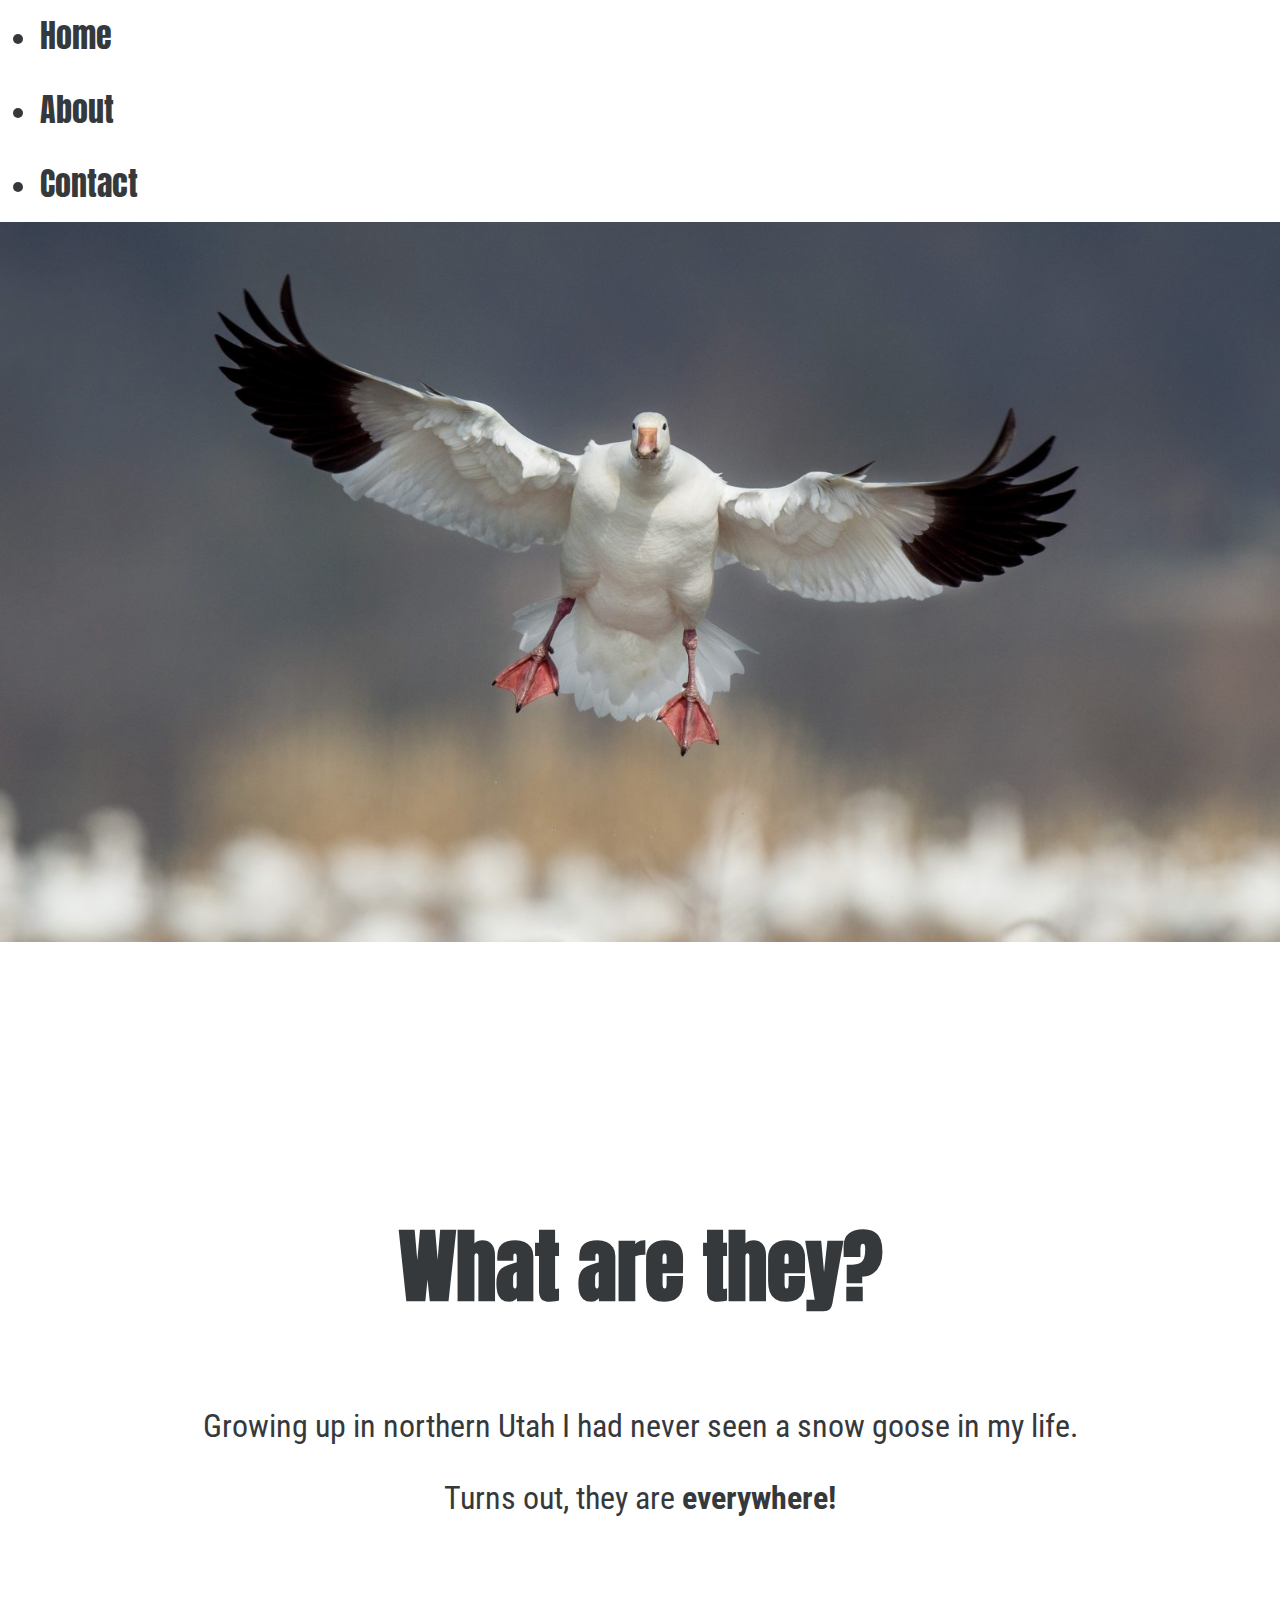
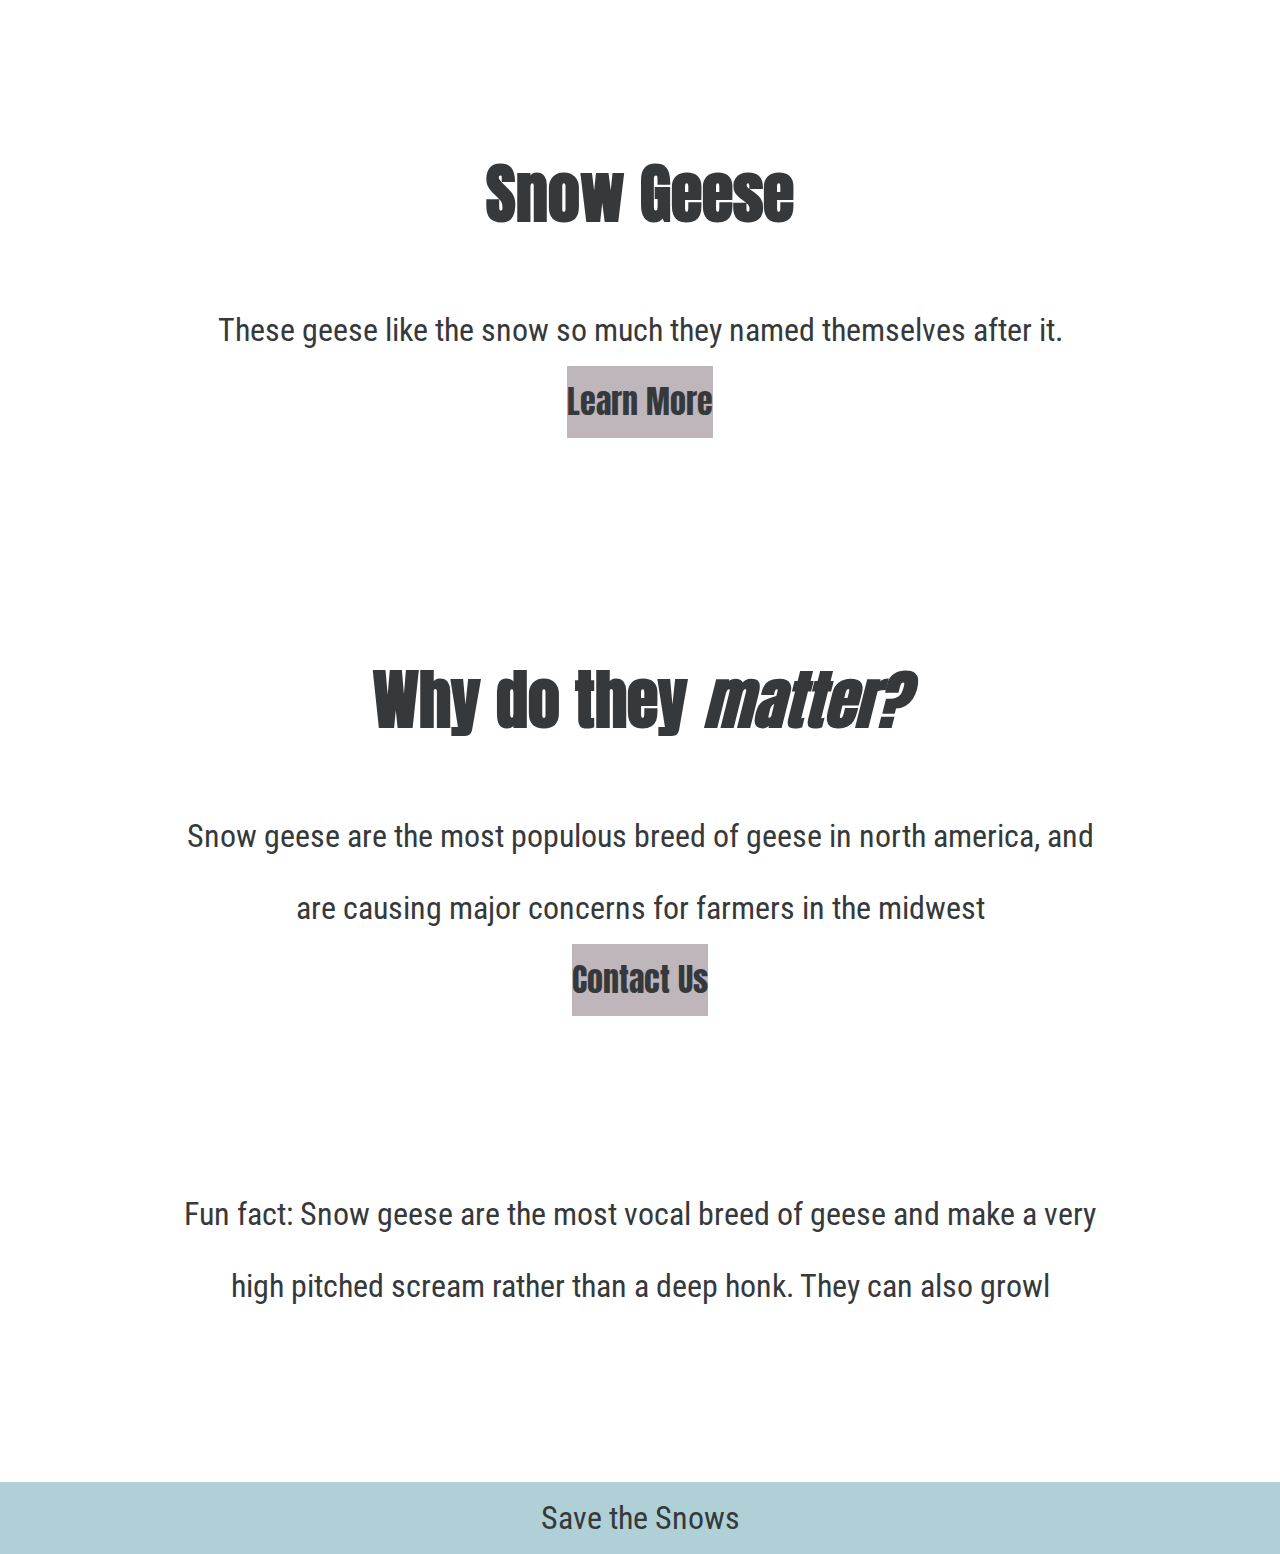
<file: index.html>
<!DOCTYPE html>
<html lang="en">

<head>
  <meta charset="UTF-8">
  <meta http-equiv="X-UA-Compatible" content="IE=edge">
  <meta name="viewport" content="width=device-width, initial-scale=1.0">
  <meta name="description" content="A webpage containing information about snow geese.">
  <link rel="apple-touch-icon" sizes="180x180" href="images/apple-touch-icon.png">
  <link rel="icon" type="image/png" sizes="32x32" href="images/favicon.ico">
  <link rel="icon" type="image/png" sizes="16x16" href="images/favicon-16x16.png">
  <link rel="manifest" href="images/site.webmanifest">
  <title>Home - Snow Geese</title>
  <link rel="preconnect" href="https://fonts.googleapis.com">
  <link rel="preconnect" href="https://fonts.gstatic.com" crossorigin>
  <link href="https://fonts.googleapis.com/css2?family=Anton&family=Roboto+Condensed:wght@300&display=swap"
    rel="stylesheet">
  <link rel="stylesheet" href="styles/main.css">

</head>

<body>
  <header>
    <nav>
      <ul>
        <li><a>Home</a></li>
        <li><a href="about/">About</a></li>
        <li><a href="contact/">Contact</a></li>
      </ul>
    </nav>
  </header>

  <!-- it keeps flagging me for not including the intrinsic value for the img but Prof. Burton's Code doesn't 
  have it either so I'm not sure what to do here. -->
  <picture>
    <source srcset="images/hero-1600.jpg" media="(min-width: 801px)">
    <source srcset="images/hero-800.jpg" media="(min-width: 401px)">
    <source srcset="images/hero-400.jpg" media="(max-width: 400px)">
    <img src="images/snowgoose.jpg" alt="white flying snow goose" width="640" height="426">
  </picture>


  <main>
    <article>

      <h1>What are they?</h1>
      <p>Growing up in northern Utah I had never seen a snow goose in my life. Turns out, they are
        <strong>everywhere!</strong>
      </p>
      <h2>Snow Geese</h2>
      <p>These geese like the snow so much they named themselves after it.</p>
      <a href="#" class="button">Learn More</a>
    </article>
    <article>
      <h2>Why do they <em>matter?</em></h2>
      <p>Snow geese are the most populous breed of geese in north america, and are causing major concerns for farmers in
        the midwest</p>
      <a href="#" class="button">Contact Us</a>

    </article>
    <aside>
      <p>Fun fact: Snow geese are the most vocal breed of geese and make a very high pitched scream rather than a deep
        honk. They can also growl</p>
    </aside>
  </main>


  <footer>
    <p>Save the Snows</p>
  </footer>

</body>


</html>
</file>
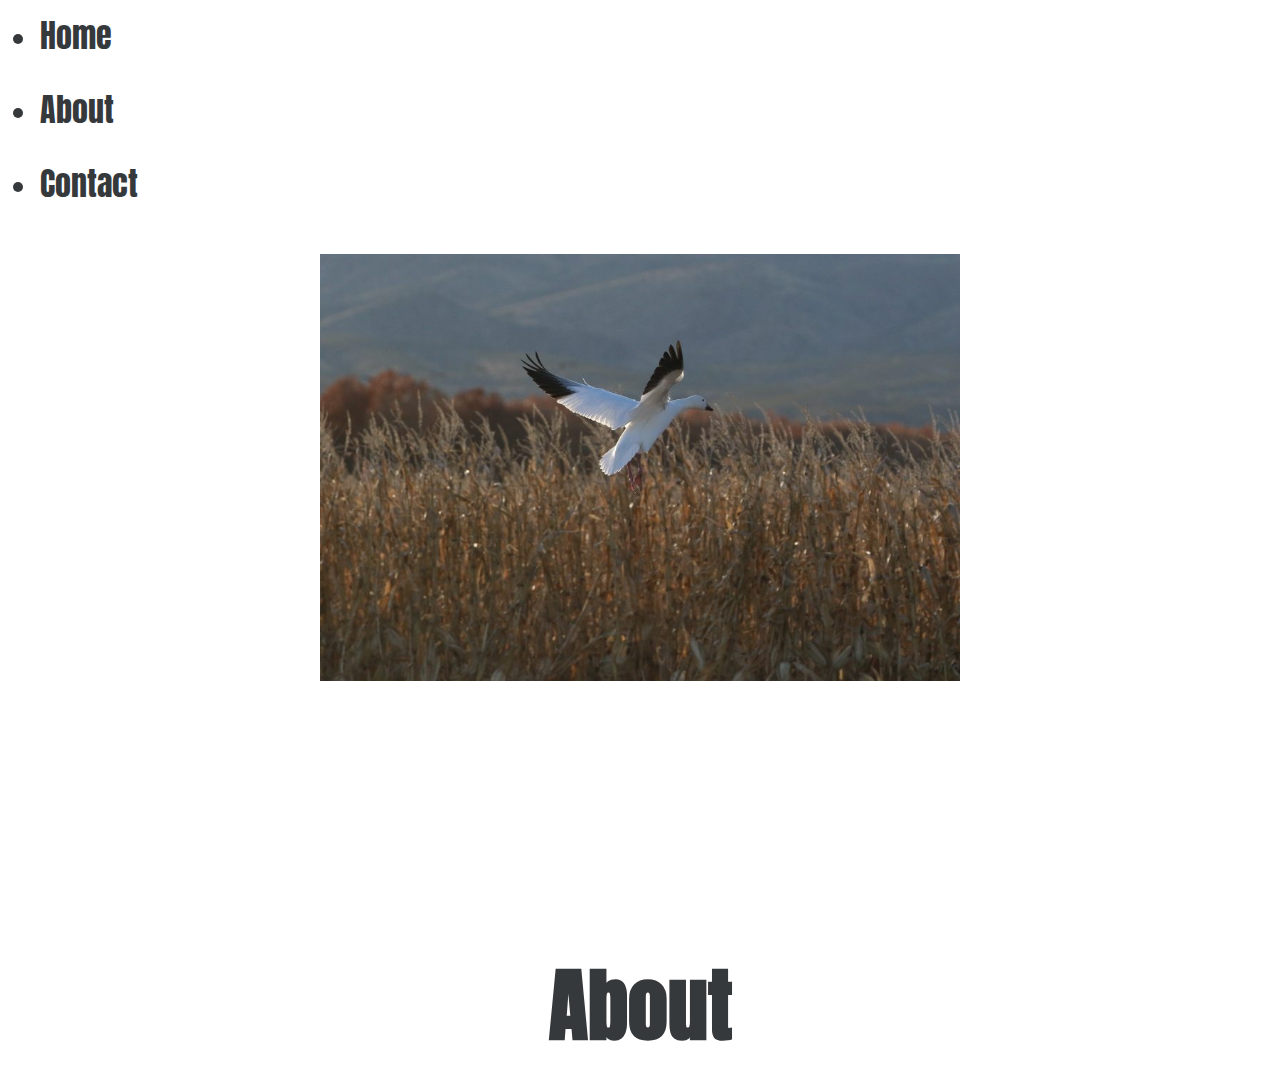
<file: about/index.html>
<!DOCTYPE html>
<html lang="en">

<head>
  <!-- TODO: adjust title, add meta description, add your favicon info, delete this comment  -->
  <meta charset="UTF-8">
  <meta http-equiv="X-UA-Compatible" content="IE=edge">
  <meta name="viewport" content="width=device-width, initial-scale=1.0">
  <meta name="description" content="About page on Snow Geese">
  <link rel="apple-touch-icon" sizes="180x180" href="/images/apple-touch-icon.png">
  <link rel="icon" type="image/png" sizes="32x32" href="/images/favicon.ico">
  <link rel="icon" type="image/png" sizes="16x16" href="/images/favicon-16x16.png">
  <link rel="manifest" href="/images/site.webmanifest">
  <link rel="preconnect" href="https://fonts.googleapis.com">
  <link rel="preconnect" href="https://fonts.gstatic.com" crossorigin>
  <link href="https://fonts.googleapis.com/css2?family=Anton&family=Roboto+Condensed:wght@300&display=swap"
    rel="stylesheet">
  <title>About - Snow Geese</title>
  <link rel="stylesheet" href="../styles/main.css">



</head>

<body>
  <!-- TODO: add menu links, delete this comment -->
  <header>
    <nav>
      <ul>
        <li><a href="../">Home</a></li>
        <li><a>About</a></li>
        <li><a href="../contact/">Contact</a></li>
      </ul>
    </nav>
  </header>
  <img srcset="
  ../images/sologoose-300.jpg 300w,
  ../images/sologoose-600.jpg 600w,
  ../images/sologoose-900.jpg 900w" sizes="50vw" src="../images/sologoose-600.jpg"
    alt="solo goose flying over golden field" width="600" height="400">
  <main>
    <h1>About</h1>
  </main>
</body>

</html>
</file>
<file: styles/main.css>
/*****************************************************/
/* This semester we will be using my variation of    */
/* Josh Comeau's CSS Reset instead of normalize      */
/* Read more at                                      */
/* https://www.joshwcomeau.com/css/custom-css-reset/ */
/*****************************************************/
/* Always add your CSS below the reset CSS           */
/*****************************************************/

:root {
  --color-font: #36393b;
  --color-primary: #a5d8ff;
  --color-secondary: #afd0d6;
  --accent-one: #bfb6bb;
  --accent-two: #c49799;
}

*,
*::before,
*::after {
  box-sizing: border-box;
}

* {
  margin: 0;
  /* this an experimental line-height; if it breaks, add line-height: 1.5 to body */
  line-height: calc(2em + 0.5rem);
}

html,
body {
  height: 100%;
}

body {
  margin: 0;
  -webkit-font-smoothing: antialiased;
}

img,
picture,
video,
canvas,
svg {
  display: block;
  max-width: 100%;
  height: auto;
}

input,
button,
textarea,
select {
  font: inherit;
}

/* until you get a feel for overflow, I'll keep these next two commented out */
/* p,
h1,
h2,
h3,
h4,
h5,
h6 {
  overflow-wrap: break-word;
} */

/* p {
  overflow-wrap: break-word;
  hyphens: auto;
} */

/* temp CSS for HTML only assignments */
picture img {
  width: 100%;
}

svg {
  width: 200px;
}

/* temp fix to size about img */
img[srcset] {
  width: 50%;
  height: auto;
  margin: 2rem auto;
}

/* temporary fix to size svg images */
img[src$="svg"] {
  width: 200px;
}

/************ add your CSS here *****************/
body {
  font-family: "Roboto Condensed", sans-serif;
  color: var(--color-font);
  font-size: 2rem;
}
main {
  margin: 0 auto;
  padding: 0 1rem;
  max-width: 60rem;
  text-align: center;
}
footer {
  padding: 1 2rem;
  background-color: var(--color-secondary);
  text-align: center;
  margin: 0;
}
h1 {
  color: var(--color-font);
  font-family: "Anton", sans-serif;
  font-size: 5rem;
  margin-bottom: 0.5em;
  margin-top: 3em;
}
h2 {
  color: var(--color-font);
  font-family: "Anton", sans-serif;
  font-size: 4rem;
  margin-bottom: 0.5em;
  margin-top: 3em;
}
a {
  color: var(--color-font);
  font-family: "Anton", sans-serif;
  font-size: 2rem;
  text-decoration: none;
}
a[href]:hover {
  color: var(--accent-two);
}

.button {
  display: inline-block;
  background-color: var(--accent-one);
  color: var(--color-font);
  transition: color 300ms ease;
}
a.button:hover {
  color: var(--color-primary);
  cursor: pointer;
}
article,
aside {
  margin-bottom: 10rem;
}
</file>
